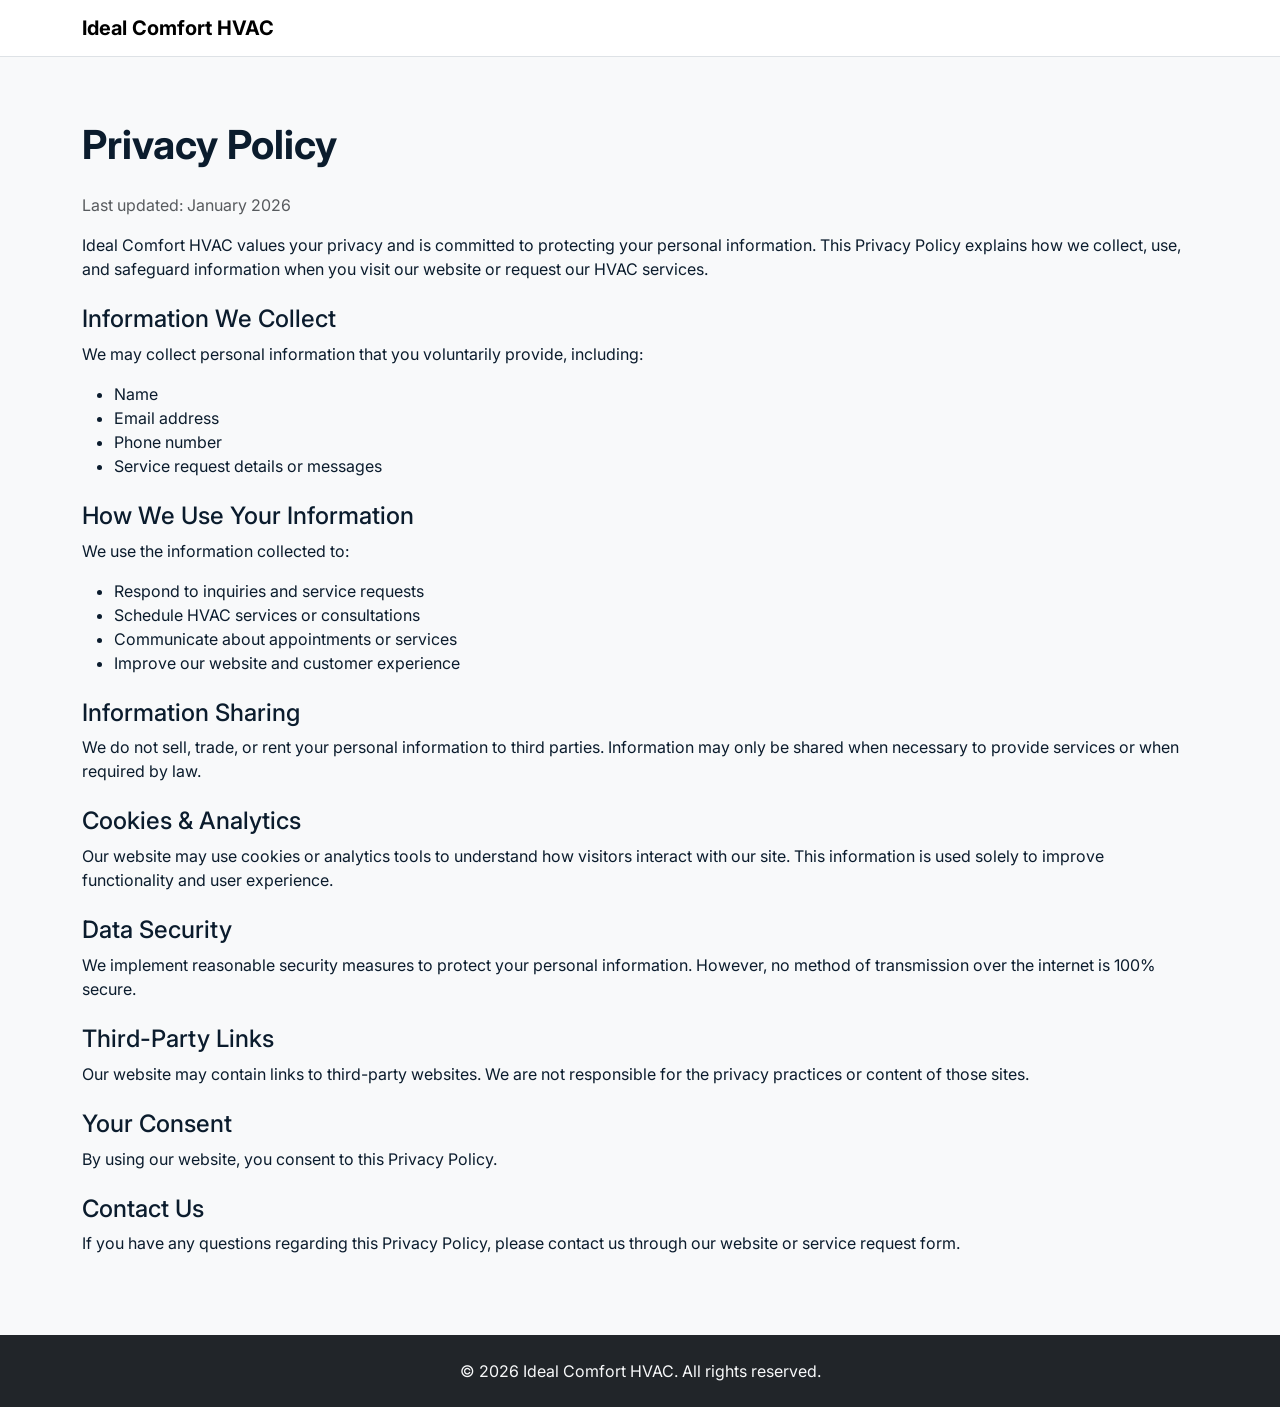
<file: privacy.html>
<!DOCTYPE html>
<html lang="en">
<head>
  <meta charset="UTF-8" />
  <meta name="viewport" content="width=device-width, initial-scale=1" />

  <title>Privacy Policy | Ideal Comfort HVAC</title>

  <meta name="description" content="Privacy Policy for Ideal Comfort HVAC. Learn how we collect, use, and protect your personal information when using our website or requesting HVAC services.">

  <link href="https://cdn.jsdelivr.net/npm/bootstrap@5.3.3/dist/css/bootstrap.min.css" rel="stylesheet">
  <link href="https://fonts.googleapis.com/css2?family=Inter:wght@400;500;600&display=swap" rel="stylesheet">

  <style>
    body {
      font-family: 'Inter', system-ui, sans-serif;
      background-color: #f8f9fa;
      color: #0b1c2d;
    }
    .section-padding {
      padding: 4rem 0;
    }
  </style>
</head>

<body>

<nav class="navbar navbar-light bg-white border-bottom">
  <div class="container">
    <a class="navbar-brand fw-bold" href="/">Ideal Comfort HVAC</a>
  </div>
</nav>

<section class="section-padding">
  <div class="container">
    <h1 class="fw-bold mb-4">Privacy Policy</h1>
    <p class="text-muted">Last updated: January 2026</p>

    <p>
      Ideal Comfort HVAC values your privacy and is committed to protecting your personal
      information. This Privacy Policy explains how we collect, use, and safeguard information
      when you visit our website or request our HVAC services.
    </p>

    <h2 class="h4 mt-4">Information We Collect</h2>
    <p>
      We may collect personal information that you voluntarily provide, including:
    </p>
    <ul>
      <li>Name</li>
      <li>Email address</li>
      <li>Phone number</li>
      <li>Service request details or messages</li>
    </ul>

    <h2 class="h4 mt-4">How We Use Your Information</h2>
    <p>
      We use the information collected to:
    </p>
    <ul>
      <li>Respond to inquiries and service requests</li>
      <li>Schedule HVAC services or consultations</li>
      <li>Communicate about appointments or services</li>
      <li>Improve our website and customer experience</li>
    </ul>

    <h2 class="h4 mt-4">Information Sharing</h2>
    <p>
      We do not sell, trade, or rent your personal information to third parties.
      Information may only be shared when necessary to provide services
      or when required by law.
    </p>

    <h2 class="h4 mt-4">Cookies & Analytics</h2>
    <p>
      Our website may use cookies or analytics tools to understand how visitors interact
      with our site. This information is used solely to improve functionality and user experience.
    </p>

    <h2 class="h4 mt-4">Data Security</h2>
    <p>
      We implement reasonable security measures to protect your personal information.
      However, no method of transmission over the internet is 100% secure.
    </p>

    <h2 class="h4 mt-4">Third-Party Links</h2>
    <p>
      Our website may contain links to third-party websites. We are not responsible
      for the privacy practices or content of those sites.
    </p>

    <h2 class="h4 mt-4">Your Consent</h2>
    <p>
      By using our website, you consent to this Privacy Policy.
    </p>

    <h2 class="h4 mt-4">Contact Us</h2>
    <p>
      If you have any questions regarding this Privacy Policy, please contact us
      through our website or service request form.
    </p>
  </div>
</section>

<footer class="py-4 bg-dark text-light">
  <div class="container text-center">
    <p class="mb-0">© 2026 Ideal Comfort HVAC. All rights reserved.</p>
  </div>
</footer>

</body>
</html>
</file>
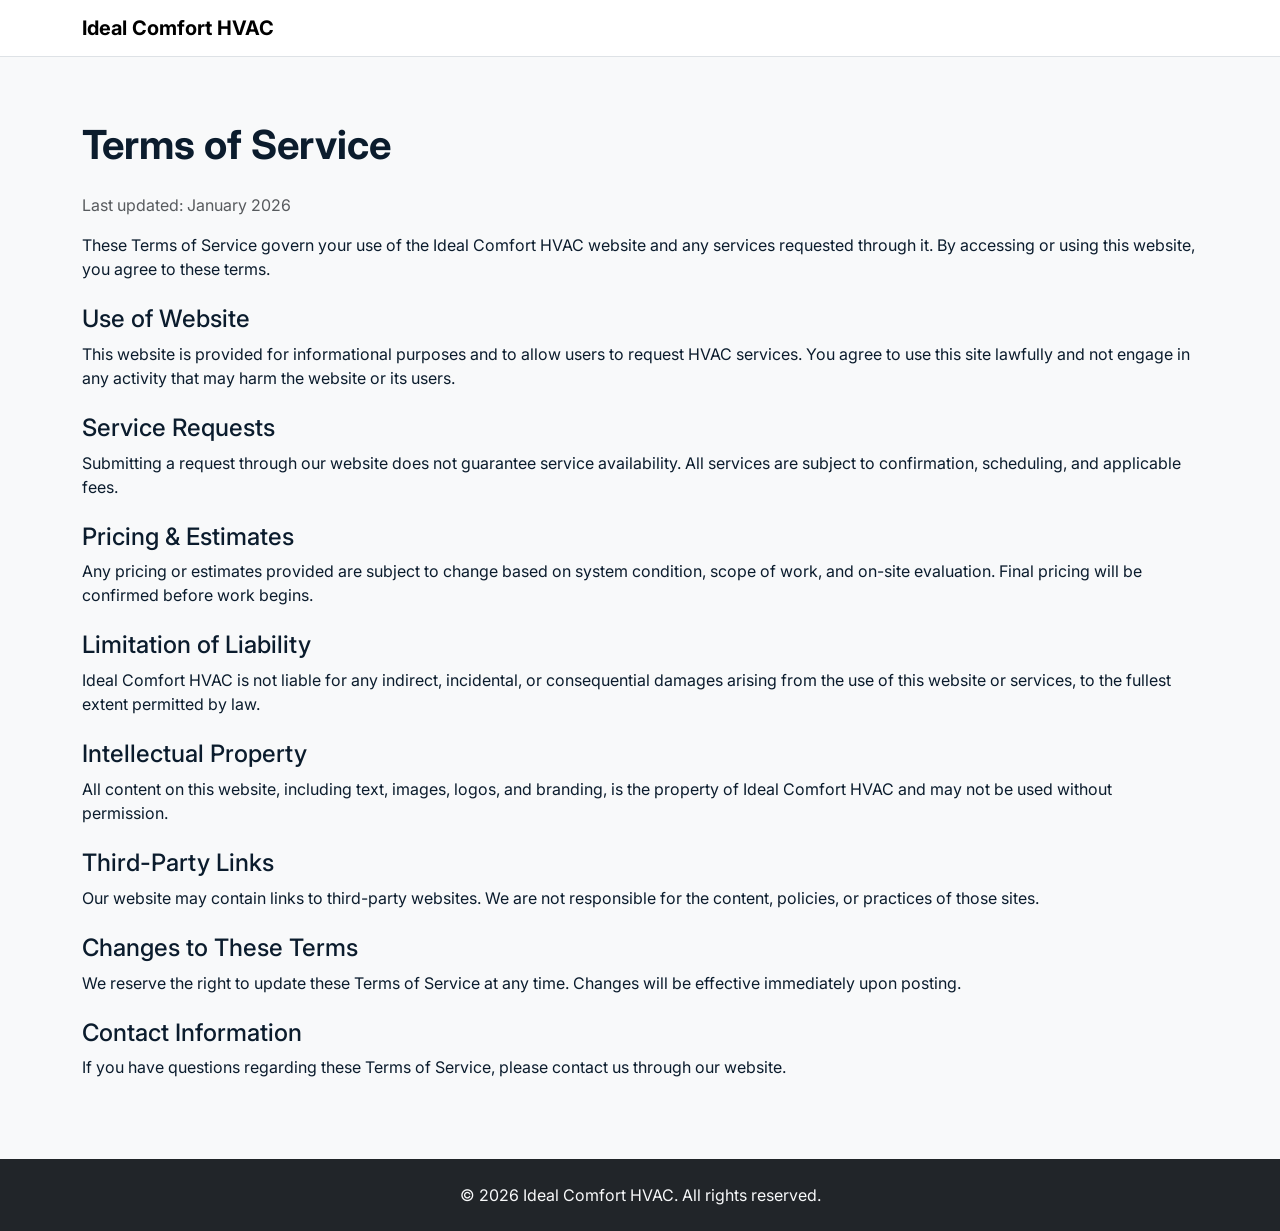
<file: terms.html>
<!DOCTYPE html>
<html lang="en">
<head>
  <meta charset="UTF-8" />
  <meta name="viewport" content="width=device-width, initial-scale=1" />

  <title>Terms of Service | Ideal Comfort HVAC</title>

  <meta name="description" content="Terms of Service for Ideal Comfort HVAC. Review the conditions governing use of our website and HVAC services.">

  <link href="https://cdn.jsdelivr.net/npm/bootstrap@5.3.3/dist/css/bootstrap.min.css" rel="stylesheet">
  <link href="https://fonts.googleapis.com/css2?family=Inter:wght@400;500;600&display=swap" rel="stylesheet">

  <style>
    body {
      font-family: 'Inter', system-ui, sans-serif;
      background-color: #f8f9fa;
      color: #0b1c2d;
    }
    .section-padding {
      padding: 4rem 0;
    }
  </style>
</head>

<body>

<nav class="navbar navbar-light bg-white border-bottom">
  <div class="container">
    <a class="navbar-brand fw-bold" href="/">Ideal Comfort HVAC</a>
  </div>
</nav>

<section class="section-padding">
  <div class="container">
    <h1 class="fw-bold mb-4">Terms of Service</h1>
    <p class="text-muted">Last updated: January 2026</p>

    <p>
      These Terms of Service govern your use of the Ideal Comfort HVAC website
      and any services requested through it. By accessing or using this website,
      you agree to these terms.
    </p>

    <h2 class="h4 mt-4">Use of Website</h2>
    <p>
      This website is provided for informational purposes and to allow users to
      request HVAC services. You agree to use this site lawfully and not engage
      in any activity that may harm the website or its users.
    </p>

    <h2 class="h4 mt-4">Service Requests</h2>
    <p>
      Submitting a request through our website does not guarantee service availability.
      All services are subject to confirmation, scheduling, and applicable fees.
    </p>

    <h2 class="h4 mt-4">Pricing & Estimates</h2>
    <p>
      Any pricing or estimates provided are subject to change based on system condition,
      scope of work, and on-site evaluation. Final pricing will be confirmed before work begins.
    </p>

    <h2 class="h4 mt-4">Limitation of Liability</h2>
    <p>
      Ideal Comfort HVAC is not liable for any indirect, incidental, or consequential
      damages arising from the use of this website or services, to the fullest extent
      permitted by law.
    </p>

    <h2 class="h4 mt-4">Intellectual Property</h2>
    <p>
      All content on this website, including text, images, logos, and branding,
      is the property of Ideal Comfort HVAC and may not be used without permission.
    </p>

    <h2 class="h4 mt-4">Third-Party Links</h2>
    <p>
      Our website may contain links to third-party websites. We are not responsible
      for the content, policies, or practices of those sites.
    </p>

    <h2 class="h4 mt-4">Changes to These Terms</h2>
    <p>
      We reserve the right to update these Terms of Service at any time.
      Changes will be effective immediately upon posting.
    </p>

    <h2 class="h4 mt-4">Contact Information</h2>
    <p>
      If you have questions regarding these Terms of Service, please contact us
      through our website.
    </p>
  </div>
</section>

<footer class="py-4 bg-dark text-light">
  <div class="container text-center">
    <p class="mb-0">© 2026 Ideal Comfort HVAC. All rights reserved.</p>
  </div>
</footer>

</body>
</html>
</file>
